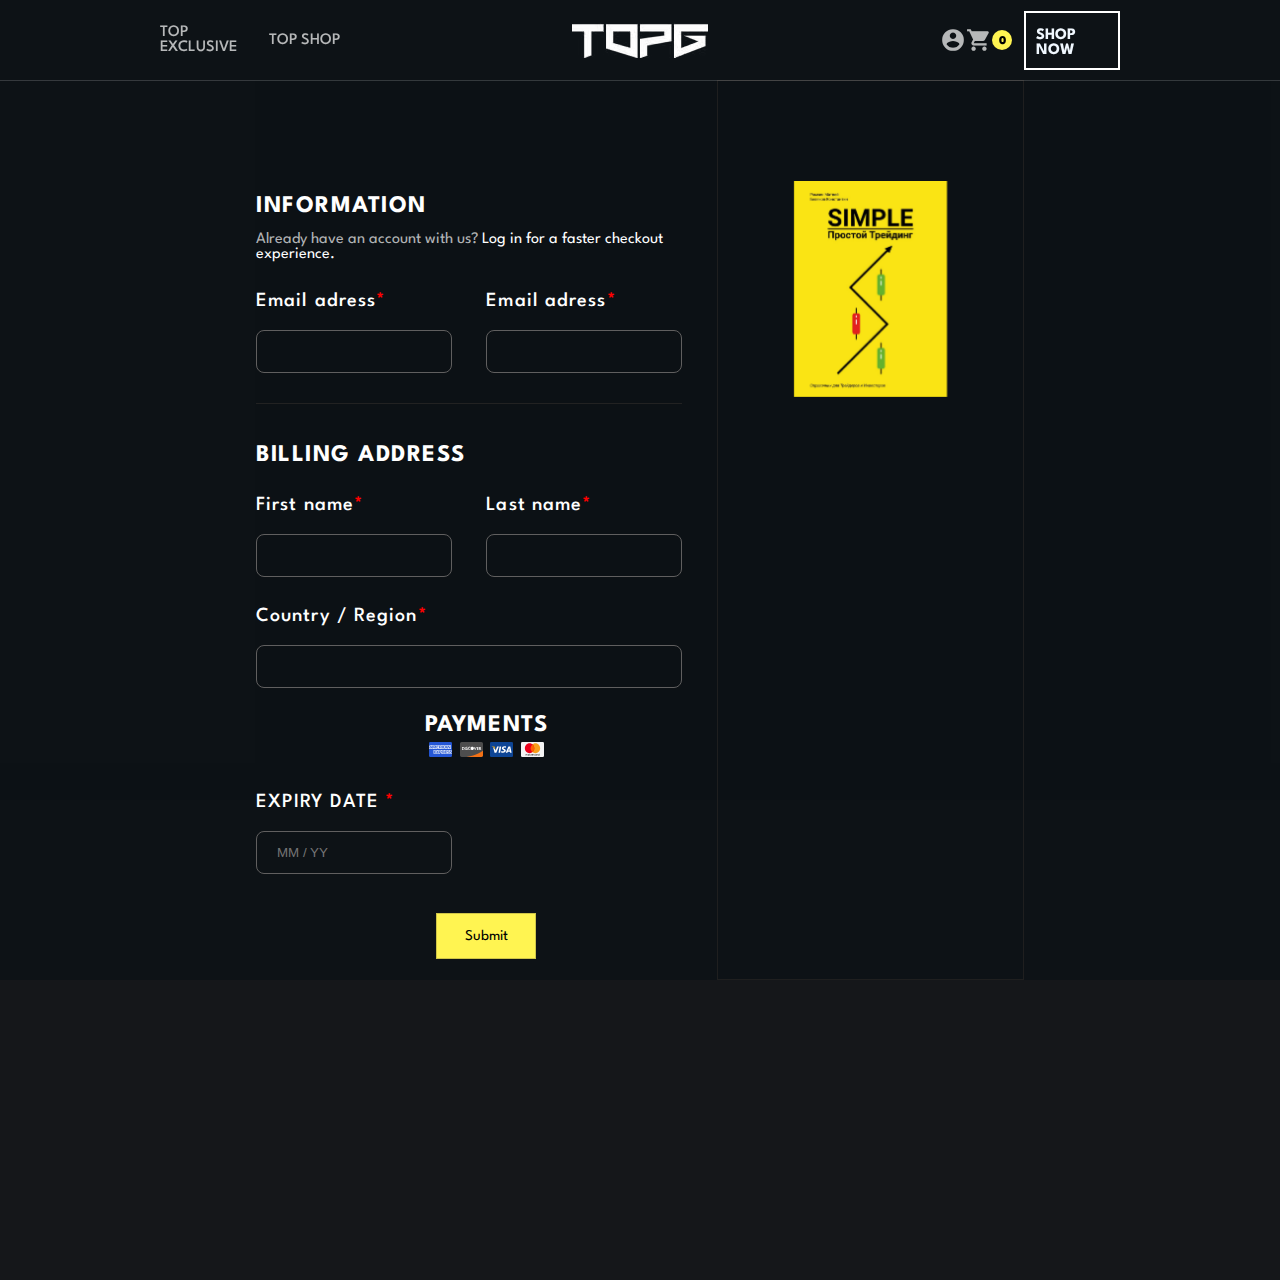
<file: pay.html>
<!DOCTYPE html>
<html lang="en">

<head>
   <title>Top G Exclusive - Official Top G</title>
   <link rel="preconnect" href="https://fonts.googleapis.com">
   <link rel="preconnect" href="https://fonts.gstatic.com" crossorigin>
   <link href="https://fonts.googleapis.com/icon?family=Material+Icons" rel="stylesheet">
   <link rel="shortcut icon" href="topg.png">

   <link href="https://fonts.googleapis.com/css2?family=League+Spartan&display=swap" rel="stylesheet">

   <style>
      :root {
         --color1: rgba(255, 255, 255, 0.7);
         --color2: #fff451;
      }

      body {
         background-color: #0d1216;
         ;
         margin: 0;
         box-sizing: border-box;
         padding: 0;
      }

      * {
         margin: 0;
         padding: 0;
         box-sizing: border-box;
      }

      .head {
         box-sizing: border-box;
         width: 100%;
         height: 80px;
         background-color: #0d1216;
         ;
         position: fixed;
         box-shadow: 0 0 1px white;
         z-index: 3;
         /* Установил z-index для обеспечения видимости над другими элементами */
      }

      .cont_head {
         width: 75%;
         margin: auto;
         height: 100%;
      }

      .leftconthead {
         width: 20%;
         height: 100%;
         float: left;
         font-family: 'League Spartan', sans-serif;
         font-weight: 500;
         font-size: 16px;
      }

      .leftconthead * {
         justify-content: center;
         align-items: center;
         display: flex;
         color: var(--color1);
      }

      .top_exclusive {
         width: calc(100% / 2);
         height: 100%;
         float: left;
      }

      .top_shop {
         width: calc(100% / 2);
         height: 100%;
         float: left;
      }

      .top_logo {
         width: 20%;
         height: 100%;
         float: left;
         justify-content: center;
         align-items: center;
         display: flex;
      }

      .rightconthead {
         width: 20%;
         float: left;
         height: 100%;
         font-family: 'League Spartan', sans-serif;
      }

      .rightconthead * {
         justify-content: center;
         align-items: center;
         display: flex;
         color: var(--color1);
      }

      .top_shopbutton {
         width: calc(100% / 2);
         height: 100%;
         float: left;
      }

      .button {
         padding: 15px 10px 10px 10px;
         border: 2px solid white;
         color: white;
      }

      .top_rat {
         width: calc(100% / 2);
         height: 100%;
         float: left;
         justify-content: center;
      }

      .cont_none {
         float: left;
         width: 20%;
         height: 100%;
      }

      .howmuchbuy {
         padding: 11px 10px 9px 10px;
         background-color: #fff451;
         border-radius: 100%;
         color: black;
         font-size: 12px;
         font-weight: 900;
         height: 15px;
         width: 15px;
      }

      .hoveranimate {
         height: 100%;
      }

      .hoveranimate:hover {
         cursor: pointer;
      }

      .element1 {
         width: 450px;
         height: 150px;
         background-color: rgb(49, 49, 49);
         position: fixed;
         top: 7%;
         right: 15%;
         z-index: 10;
         display: none;
         border: 1px solid white;
         transition: .5s;
      }

      .hoveranimate:hover+.element1 {
         display: block;
         transition: .5s;
      }

      .element1:hover {
         display: block;
         transition: .5s;
      }

      .up {
         height: calc(100% / 2);
         width: 100%;
         color: white;
         letter-spacing: 1.1px;
      }

      .text_cart {
         font-weight: 900;
         font-size: 20px;
         color: white;
      }

      .down {
         height: calc(100% / 2);
         width: 100%;
         color: white;
         align-items: start;
         letter-spacing: 1.1px;
      }

      .button_cart {
         padding: 15px 30px 15px 30px;
         border-radius: 5px;
         color: rgb(0, 0, 0);
         font-weight: 900;
         background-color: #fff451;
      }

      .buy {
         width: 100%;
         height: 800px;
         background-color: rgba(14, 13, 13, 0.027);
         color: white;
         margin-bottom: 180px;
         padding-top: 80px;
         font-family: 'League Spartan', sans-serif;
      }

      .input_text {
         background-color: rgba(0, 0, 0, 0);
         border: 1px solid #605f5f;
         padding: 13px 20px;
         width: 85%;
         border-radius: 8px;
         color: white;
         outline: none;
      }

      .input_text_full {
         background-color: rgba(0, 0, 0, 0);
         border: 1px solid #605f5f;
         padding: 13px 10px 13px 20px;
         width: 92.5%;
         border-radius: 8px;
         color: white;
         outline: none;
      }

      .submit {
         padding: 15px 27.5px;
         font-family: 'League Spartan', sans-serif;
         border: 1px solid rgba(48, 44, 44, 0.233);
         background-color: #fff451;
         color: rgb(0, 0, 0);
         font-size: 15px;
         transition: .5s;
      }

      .submit:hover {
         background-color: aliceblue;
         cursor: pointer;
      }

      .subcont {
         text-align: center;
         margin-top: 150px;
         margin-bottom: 2vw;
      }

      .leftone {
         padding-top: 100px;
         width: 60%;
         height: 900px;
         float: left;
      }

      .rightone {
         padding-top: 100px;
         width: 40%;
         border: 1px solid rgb(31, 31, 31);
         height: 900px;
         float: left;
      }

      .cont_buyy {
         width: 60%;
         margin: 0 auto;
      }

      .formr {
         width: 100%;
      }

      .petka {
         width: 100%;
         height: 300px;
         background-color: rgba(48, 44, 44, 0.233);
         position: absolute;
      }

      .information {
         text-transform: uppercase;
         font-family: 'League Spartan', sans-serif;
         letter-spacing: 1.5px;
      }

      .textt {
         color: var(--color1);
      }

      .token {
         padding: 30px 0px 20px 0;
         font-weight: 500;
         font-size: 20px;
         letter-spacing: 1.1px;
      }

      .required {
         color: red;
         font-weight: 700;
         border: 0 !important;
         text-decoration: none;
         visibility: visible;
      }

      .left {
         width: 50%;
         float: left;
      }

      .right {
         width: 50%;
         float: left;
      }

      .ce {
         color: #0d1216;
      }
      .gift {
         display: flex;
         justify-content: center;
         position: sticky;
         top: 100px;
         width: 100%;
      }
      .gift img {
         width: 50%;

      }
      .textpay {
         text-align: center;
         font-family: 'League Spartan', sans-serif;
         letter-spacing: 1.2px;
         font-weight: 700;
         margin-top: 2vw;
         text-transform: uppercase;
         font-size: 24px;
      }
      .imgs img{
         width: 5%;
         margin: 0.5vw 0.3vw;
      }
      .imgs {
         display: flex;
         justify-content: center;
         align-items: center;
      }
   </style>
</head>

<body>
   <div class="head">
      <div class="cont_head">
         <div class="leftconthead">
            <div class="top_exclusive">
               TOP EXCLUSIVE
            </div>
            <div class="top_shop">
               TOP SHOP
            </div>
         </div>

         <div class="cont_none">

         </div>

         <a href="index.html">
            <div class="top_logo">
               <img src="topg.avif" alt="topg_logo">
            </div>
         </a>

         <div class="cont_none">

         </div>

         <div class="rightconthead">
            <div class="top_rat">
               <div class="contcont">
                  <i class="material-icons" style="font-size:26px">account_circle</i>
                  <div class="hoveranimate">
                     <i class="material-icons" style="font-size:26px; padding: 15px 0">shopping_cart</i>
                     <span class="howmuchbuy">0</span>
                  </div>
                  <div class="element1">
                     <div class="up">
                        <i class="material-icons" style="font-size:26px; padding: 5px">shopping_cart</i>
                        <span class="text_cart">
                           YOUR CART IS EMPTY
                        </span>
                     </div>
                     <div class="down">
                        <a class="button_cart">SHOP NOW</a>
                     </div>
                  </div>
               </div>
            </div>
            <div class="top_shopbutton">
               <a class="button"><strong style="color: aliceblue;">SHOP NOW</strong></a>
            </div>
         </div>
      </div>
   </div>
   <section class="buy">
      <div class="cont_buyy">
         <div class="leftone">
            <div class="cont_buy">

               <form class="formr" method="get">
                  <br>
                  <h2 class="information">information</h2>
                  <br>
                  <span class="textt">Already have an account with us?</span><a class="ariel"> Log in for a faster
                     checkout experience.</a>
                  <br>
                  <div class="left" style="margin-bottom: 30px;">
                     <p class="token">
                        Email adress<abbr class="required" title="required">*</abbr>
                     </p>

                     <input class="input_text" list="browsers" name="browser" id="browser">

                  </div>
                  <div class="right" style="margin-bottom: 30px;">
                     <p class="token">
                        Email adress<abbr class="required" title="required">*</abbr>
                     </p>

                     <input class="input_text" list="browsers" name="browser" id="browser">

                  </div>

                  <div style="background-color: #222222; height: 1px; display: flex; width: 92.5%;">

                  </div>


                  <h2 class="information" style="margin-top: 40px;">BILLING ADDRESS</h2>

                  <div class="left" style="margin-bottom: 30px;">
                     <p class="token">
                        First name<abbr class="required" title="required">*</abbr>
                     </p>

                     <input class="input_text" list="browsers" name="browser" id="browser">

                  </div>
                  <div class="right" style="margin-bottom: 30px;">
                     <p class="token">
                        Last name<abbr class="required" title="required">*</abbr>
                     </p>

                     <input class="input_text" list="browsers" name="browser" id="browser">
                  </div>
                  <div class="full">
                     <p class="token">
                        Country / Region<abbr class="required" title="required">*</abbr>
                     </p>
                     <form action="/action_page.php" method="get">
                        <input list="countrys" name="country" id="country" class="input_text_full">
                        <datalist id="countrys">
                           <option value="Afghanistan">Afghanistan</option>
                           <option value="Albania">Albania</option>
                           <option value="Algeria">Algeria</option>
                           <option value="Andorra">Andorra</option>
                           <option value="Angola">Angola</option>
                           <option value="Antigua and Barbuda">Antigua and Barbuda</option>
                           <option value="Argentina">Argentina</option>
                           <option value="Armenia">Armenia</option>
                           <option value="Australia">Australia</option>
                           <option value="Austria">Austria</option>
                           <option value="Azerbaijan">Azerbaijan</option>
                           <option value="Bahamas">Bahamas</option>
                           <option value="Bahrain">Bahrain</option>
                           <option value="Bangladesh">Bangladesh</option>
                           <option value="Barbados">Barbados</option>
                           <option value="Belarus">Belarus</option>
                           <option value="Belgium">Belgium</option>
                           <option value="Belize">Belize</option>
                           <option value="Benin">Benin</option>
                           <option value="Bhutan">Bhutan</option>
                           <option value="Bolivia">Bolivia</option>
                           <option value="Bosnia and Herzegovina">Bosnia and Herzegovina</option>
                           <option value="Botswana">Botswana</option>
                           <option value="Brazil">Brazil</option>
                           <option value="Brunei">Brunei</option>
                           <option value="Bulgaria">Bulgaria</option>
                           <option value="Burkina Faso">Burkina Faso</option>
                           <option value="Burundi">Burundi</option>
                           <option value="Cabo Verde">Cabo Verde</option>
                           <option value="Cambodia">Cambodia</option>
                           <option value="Cameroon">Cameroon</option>
                           <option value="Canada">Canada</option>
                           <option value="Central African Republic">Central African Republic</option>
                           <option value="Chad">Chad</option>
                           <option value="Chile">Chile</option>
                           <option value="China">China</option>
                           <option value="Colombia">Colombia</option>
                           <option value="Comoros">Comoros</option>
                           <option value="Congo">Congo</option>
                           <option value="Costa Rica">Costa Rica</option>
                           <option value="Côte d'Ivoire">Côte d'Ivoire</option>
                           <option value="Croatia">Croatia</option>
                           <option value="Cuba">Cuba</option>
                           <option value="Cyprus">Cyprus</option>
                           <option value="Czechia">Czechia</option>
                           <option value="Denmark">Denmark</option>
                           <option value="Djibouti">Djibouti</option>
                           <option value="Dominica">Dominica</option>
                           <option value="Dominican Republic">Dominican Republic</option>
                           <option value="Ecuador">Ecuador</option>
                           <option value="Egypt">Egypt</option>
                           <option value="El Salvador">El Salvador</option>
                           <option value="Equatorial Guinea">Equatorial Guinea</option>
                           <option value="Eritrea">Eritrea</option>
                           <option value="Estonia">Estonia</option>
                           <option value="Eswatini">Eswatini</option>
                           <option value="Ethiopia">Ethiopia</option>
                           <option value="Fiji">Fiji</option>
                           <option value="Finland">Finland</option>
                           <option value="France">France</option>
                           <option value="Gabon">Gabon</option>
                           <option value="Gambia">Gambia</option>
                           <option value="Georgia">Georgia</option>
                           <option value="Germany">Germany</option>
                           <option value="Ghana">Ghana</option>
                           <option value="Greece">Greece</option>
                           <option value="Grenada">Grenada</option>
                           <option value="Guatemala">Guatemala</option>
                           <option value="Guinea">Guinea</option>
                           <option value="Guinea-Bissau">Guinea-Bissau</option>
                           <option value="Guyana">Guyana</option>
                           <option value="Haiti">Haiti</option>
                           <option value="Honduras">Honduras</option>
                           <option value="Hungary">Hungary</option>
                           <option value="Iceland">Iceland</option>
                           <option value="India">India</option>
                           <option value="Indonesia">Indonesia</option>
                           <option value="Iran">Iran</option>
                           <option value="Iraq">Iraq</option>
                           <option value="Ireland">Ireland</option>
                           <option value="Israel">Israel</option>
                           <option value="Italy">Italy</option>
                           <option value="Jamaica">Jamaica</option>
                           <option value="Japan">Japan</option>
                           <option value="Jordan">Jordan</option>
                           <option value="Kazakhstan">Kazakhstan</option>
                           <option value="Kenya">Kenya</option>
                           <option value="Kiribati">Kiribati</option>
                           <option value="Kuwait">Kuwait</option>
                           <option value="Kyrgyzstan">Kyrgyzstan</option>
                           <option value="Laos">Laos</option>
                           <option value="Latvia">Latvia</option>
                           <option value="Lebanon">Lebanon</option>
                           <option value="Lesotho">Lesotho</option>
                           <option value="Liberia">Liberia</option>
                           <option value="Libya">Libya</option>
                           <option value="Liechtenstein">Liechtenstein</option>
                           <option value="Lithuania">Lithuania</option>
                           <option value="Luxembourg">Luxembourg</option>
                           <option value="Madagascar">Madagascar</option>
                           <option value="Malawi">Malawi</option>
                           <option value="Malaysia">Malaysia</option>
                           <option value="Maldives">Maldives</option>
                           <option value="Mali">Mali</option>
                           <option value="Malta">Malta</option>
                           <option value="Marshall Islands">Marshall Islands</option>
                           <option value="Mauritania">Mauritania</option>
                           <option value="Mauritius">Mauritius</option>
                           <option value="Mexico">Mexico</option>
                           <option value="Micronesia">Micronesia</option>
                           <option value="Moldova">Moldova</option>
                           <option value="Monaco">Monaco</option>
                           <option value="Mongolia">Mongolia</option>
                           <option value="Montenegro">Montenegro</option>
                           <option value="Morocco">Morocco</option>
                           <option value="Mozambique">Mozambique</option>
                           <option value="Myanmar">Myanmar</option>
                           <option value="Namibia">Namibia</option>
                           <option value="Nauru">Nauru</option>
                           <option value="Nepal">Nepal</option>
                           <option value="Netherlands">Netherlands</option>
                           <option value="New Zealand">New Zealand</option>
                           <option value="Nicaragua">Nicaragua</option>
                           <option value="Niger">Niger</option>
                           <option value="Nigeria">Nigeria</option>
                           <option value="North Korea">North Korea</option>
                           <option value="North Macedonia">North Macedonia</option>
                           <option value="Norway">Norway</option>
                           <option value="Oman">Oman</option>
                           <option value="Pakistan">Pakistan</option>
                           <option value="Palau">Palau</option>
                           <option value="Panama">Panama</option>
                           <option value="Papua New Guinea">Papua New Guinea</option>
                           <option value="Paraguay">Paraguay</option>
                           <option value="Peru">Peru</option>
                           <option value="Philippines">Philippines</option>
                           <option value="Poland">Poland</option>
                           <option value="Portugal">Portugal</option>
                           <option value="Qatar">Qatar</option>
                           <option value="Romania">Romania</option>
                           <option value="Russia">Russia</option>
                           <option value="Rwanda">Rwanda</option>
                           <option value="Saint Kitts and Nevis">Saint Kitts and Nevis</option>
                           <option value="Saint Lucia">Saint Lucia</option>
                           <option value="Saint Vincent and the Grenadines">Saint Vincent and the Grenadines</option>
                           <option value="Samoa">Samoa</option>
                           <option value="San Marino">San Marino</option>
                           <option value="Sao Tome and Principe">Sao Tome and Principe</option>
                           <option value="Saudi Arabia">Saudi Arabia</option>
                           <option value="Senegal">Senegal</option>
                           <option value="Serbia">Serbia</option>
                           <option value="Seychelles">Seychelles</option>
                           <option value="Sierra Leone">Sierra Leone</option>
                           <option value="Singapore">Singapore</option>
                           <option value="Slovakia">Slovakia</option>
                           <option value="Slovenia">Slovenia</option>
                           <option value="Solomon Islands">Solomon Islands</option>
                           <option value="Somalia">Somalia</option>
                           <option value="South Africa">South Africa</option>
                           <option value="South Korea">South Korea</option>
                           <option value="South Sudan">South Sudan</option>
                           <option value="Spain">Spain</option>
                           <option value="Sri Lanka">Sri Lanka</option>
                           <option value="Sudan">Sudan</option>
                           <option value="Suriname">Suriname</option>
                           <option value="Sweden">Sweden</option>
                           <option value="Switzerland">Switzerland</option>
                           <option value="Syria">Syria</option>
                           <option value="Taiwan">Taiwan</option>
                           <option value="Tajikistan">Tajikistan</option>
                           <option value="Tanzania">Tanzania</option>
                           <option value="Thailand">Thailand</option>
                           <option value="Timor-Leste">Timor-Leste</option>
                           <option value="Togo">Togo</option>
                           <option value="Tonga">Tonga</option>
                           <option value="Trinidad and Tobago">Trinidad and Tobago</option>
                           <option value="Tunisia">Tunisia</option>
                           <option value="Turkey">Turkey</option>
                           <option value="Turkmenistan">Turkmenistan</option>
                           <option value="Tuvalu">Tuvalu</option>
                           <option value="Uganda">Uganda</option>
                           <option value="Ukraine">Ukraine</option>
                           <option value="United Arab Emirates">United Arab Emirates</option>
                           <option value="United Kingdom">United Kingdom</option>
                           <option value="United States">United States</option>
                           <option value="Uruguay">Uruguay</option>
                           <option value="Uzbekistan">Uzbekistan</option>
                           <option value="Vanuatu">Vanuatu</option>
                           <option value="Vatican City">Vatican City</option>
                           <option value="Venezuela">Venezuela</option>
                           <option value="Vietnam">Vietnam</option>
                           <option value="Yemen">Yemen</option>
                           <option value="Zambia">Zambia</option>
                           <option value="Zimbabwe">Zimbabwe</option>
                        </datalist>
                     </form>
                  </div>
                  
                  <div class="paymants">
                     <h1 class="textpay">Payments</h1>
                     <div class="imgscont">
                        <div class="imgs">
                           <img src="amex.svg" alt="">
                           <img src="discover.svg" alt="">
                           <img src="visa.svg" alt="">
                           <img src="mastercard.svg" alt="">
                        </div>
                     </div>
                  </div>

                  <div class="left" style="margin-bottom: 30px;">
                     <p class="token">
                        EXPIRY DATE <abbr class="required" title="required">*</abbr>
                     </p>
                     <input class="input_text" list="browsers" name="browser" id="data" maxlength="7" placeholder="MM / YY">
                  </div>
                  <div class="subcont">
                     <input type="submit" class="submit">
                  </div>
               </form>
               
            </div>
         </div>

         <div class="rightone">
            <div class="gift">
               <img src="gift.jpg" alt="gift">
            </div>
         </div>

      </div>

   </section>
   <div class="petka">

   </div>
   <script>
      document.getElementById('data').addEventListener('input', function (event) {
            var value = event.target.value;

            // Удаляем все символы, кроме цифр
            value = value.replace(/\D/g, '');

            var formattedValue = '';
            if (value.length >= 1) {
               // Проверяем первую цифру
               var firstDigit = parseInt(value[0]);
               if (firstDigit === 0) {
                  // Ждем вторую цифру от 1 до 9
                  if (value.length >= 2) {
                     var secondDigit = parseInt(value[1]);
                     if (secondDigit >= 1 && secondDigit <= 9) {
                        formattedValue = value.slice(0, 2) + ' / ';
                     } else {
                        formattedValue = value.slice(0, 1) + ' / ';
                     }
                  } else {
                     formattedValue = value.slice(0, 1);
                  }
               } else if (firstDigit === 1) {
                  // Ждем вторую цифру от 0 до 2
                  if (value.length >= 2) {
                     var secondDigit = parseInt(value[1]);
                     if (secondDigit >= 0 && secondDigit <= 2) {
                        formattedValue = value.slice(0, 2) + ' / ';
                     } else {
                        formattedValue = value.slice(0, 1);
                     }
                  } else {
                     formattedValue = value.slice(0, 1);
                  }
               } else if (firstDigit >= 2 && firstDigit <= 9) {
                  formattedValue = '0' + value[0] + ' / ';
               }

               if (value.length >= 3) {
                  var thirdDigit = parseInt(value[2]);
                  // Проверяем, что третья цифра находится в диапазоне от 0 до 3
                  if (thirdDigit >= 0 && thirdDigit <= 3) {
                     // Если условие выполняется, добавляем третью цифру в отформатированное значение
                     formattedValue += thirdDigit;
                  } else {
                     // Если третья цифра находится за пределами диапазона, уменьшаем длину строки на один символ, чтобы исключить ее
                     formattedValue = formattedValue.slice(0, 5);
                  }
               }
               if (value.length >= 4) {
                  var fourthDigit = parseInt(value[3]);
                  // Проверяем значение третьей цифры
                  var thirdDigit = parseInt(value[2]);
                  if (thirdDigit === 3) {
                     // Если третья цифра равна 3, то четвертая может быть от 0 до 2
                     if (fourthDigit >= 0 && fourthDigit <= 2) {
                        formattedValue += fourthDigit;
                     } else {
                        // Если четвертая цифра находится за пределами допустимого диапазона, уменьшаем длину строки на один символ
                        formattedValue = formattedValue.slice(0, 6);
                     }
                  } else {
                     // Если третья цифра не равна 3, то добавляем четвертую цифру без ограничений
                     formattedValue += fourthDigit;
                  }
               }
            } else {
               // Если введены меньше 1 цифры, просто очистим отформатированное значение
               formattedValue = '';
            }

            // Устанавливаем отформатированное значение обратно в инпут
            event.target.value = formattedValue;
         });
   </script>
</body>

</html>
</file>
